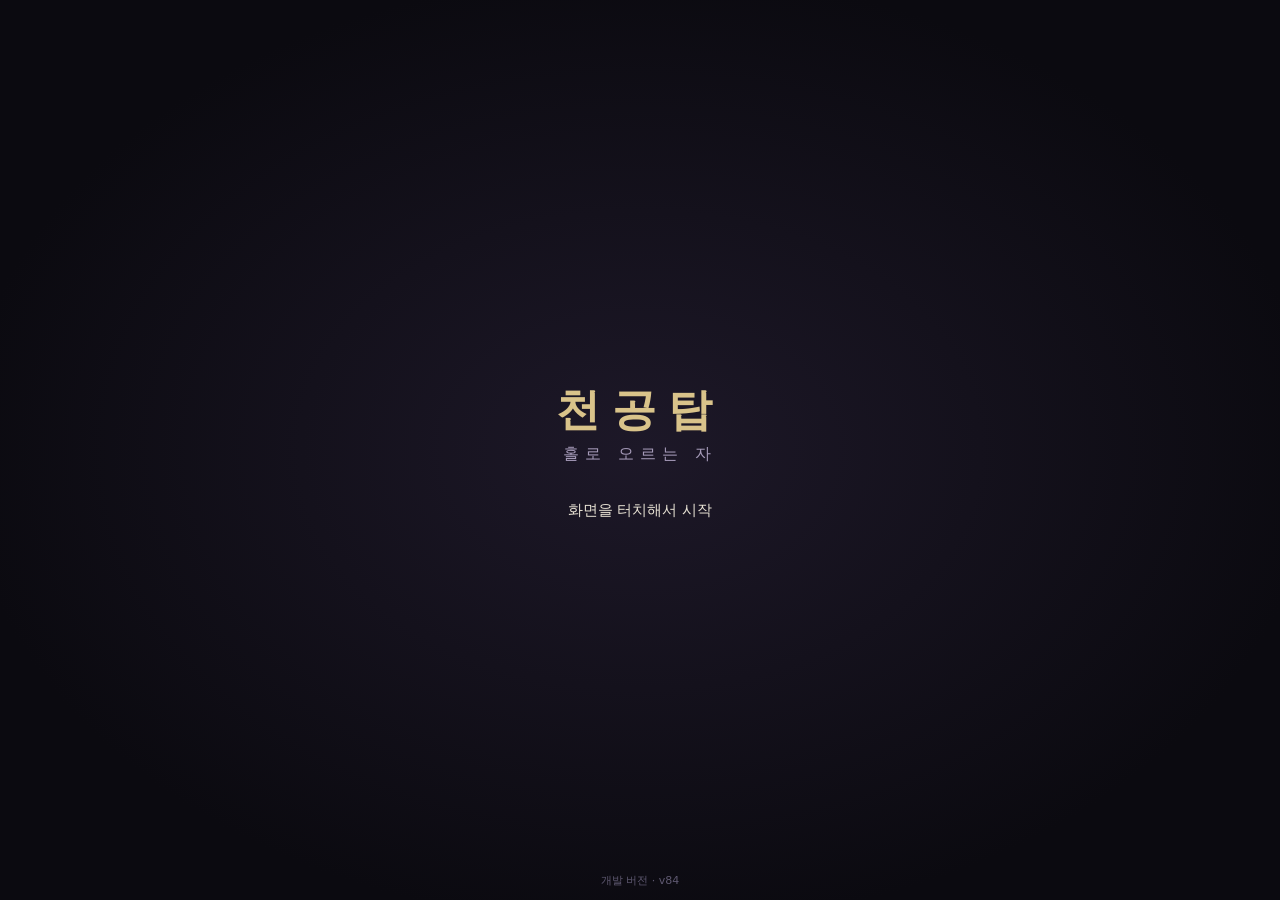
<file: index.html>
<!DOCTYPE html>
<html lang="ko">
<head>
  <meta charset="UTF-8">
  <meta name="viewport" content="width=device-width, initial-scale=1, maximum-scale=1, user-scalable=no, viewport-fit=cover">
  <meta name="theme-color" content="#0b0a10">
  <title>천공탑 — 홀로 오르는 자</title>
  <link rel="stylesheet" href="css/style.css?v=84">
</head>
<body>
  <canvas id="game"></canvas>

  <!-- 상단 UI -->
  <div id="hud">
    <div id="player-hp"><span>HP</span><div class="track"><div class="fill"></div></div></div>
    <button id="btn-debug" type="button">DBG</button>
    <button id="btn-pause" type="button" aria-label="일시정지">Ⅱ</button>
  </div>

  <!-- 보스 이름과 체력 -->
  <div id="mob-count"></div>

  <div id="boss-bar">
    <div class="name"></div>
    <div class="track"><div class="fill"></div></div>
  </div>

  <!-- 터치 조작 버튼 -->
  <div id="controls">
    <!-- 조이스틱: 왼쪽 영역 아무 곳이나 누르면 그 자리에 나타남 -->
    <div id="stick-zone">
      <div id="stick-base"><div id="stick-knob"></div></div>
    </div>
    <div class="pad pad-right">
      <div class="btn small" data-act="dodge">회피</div>
      <div class="btn small" data-act="jump">점프</div>
      <div class="btn big" data-act="attack">공격</div>
      <div class="btn tiny" data-act="heal">회복<b id="potion-count">2</b></div>
      <!-- 스킬 버튼: 장착한 스킬이 있을 때만 보임 (skills.js) -->
      <div class="btn skill hidden" data-act="skill1"><img alt=""><b></b></div>
      <div class="btn skill hidden" data-act="skill2"><img alt=""><b></b></div>
    </div>
  </div>

  <!-- 시작 화면: 첫 터치로 전체화면 전환 -->
  <div id="start">
    <h1>천공탑</h1>
    <p class="sub">홀로 오르는 자</p>
    <p class="tap">화면을 터치해서 시작</p>
    <p class="ver">개발 버전 · v84</p>
  </div>

  <!-- 로비 (탑 입구) -->
  <div id="lobby" class="hidden">
    <div class="lb-bg"></div>
    <div class="lb-top">
      <div class="lb-title">천공탑<small>홀로 오르는 자</small></div>
      <button type="button" class="lb-icon" data-open="settings" aria-label="설정">⚙</button>
    </div>
    <div class="lb-left">
      <canvas id="lb-hero"></canvas>
    </div>
    <div class="lb-hero-info">
      <div id="lb-best"></div>
    </div>
    <div class="lb-climb">
      <div class="lb-floor">
        <button type="button" class="lb-arrow" data-floor="-1" aria-label="아래층">◀</button>
        <div class="lb-floor-info"><b id="lb-fn">1F</b><span id="lb-boss"></span></div>
        <button type="button" class="lb-arrow" data-floor="1" aria-label="위층">▶</button>
      </div>
      <button type="button" id="lb-go">탑 오르기</button>
      <div id="lb-note"></div>
    </div>
    <div class="lb-tabs">
      <button type="button" data-open="equip"><i>⚔</i>장비</button>
      <button type="button" data-open="skills"><i>✦</i>스킬</button>
      <button type="button" data-open="forge" class="locked"><i>⚒</i>강화</button>
      <button type="button" data-open="records"><i>☰</i>기록</button>
    </div>
    <!-- 장비 화면: 가운데 주인공, 왼쪽 무기, 오른쪽 장신구 -->
    <div id="lb-equip" class="hidden">
      <div class="eq-head"><button type="button" class="eq-back">‹ 로비</button><b>장비</b></div>
      <div class="eq-stats"></div>
      <canvas id="eq-hero"></canvas>
      <div class="eq-col left" data-slot="weapon"></div>
      <div class="eq-col right" data-slot="charm"></div>
    </div>
    <div id="lb-panel" class="hidden">
      <div class="lb-panel-box">
        <div class="lb-panel-head"><b></b><button type="button" class="lb-close" aria-label="닫기">✕</button></div>
        <div class="lb-panel-body"></div>
      </div>
    </div>
  </div>

  <!-- 일시정지 -->
  <div id="pause" class="hidden">
    <div class="title">일시정지</div>
    <div class="btns"><button type="button" data-act="resume">계속하기</button><button type="button" class="ghost" data-act="lobby">로비로 나가기</button></div>
  </div>

  <!-- 승리 / 패배 -->
  <div id="result" class="hidden">
    <div class="title"></div>
    <div class="sub"></div>
    <div class="reward hidden"><img alt=""><div><small>새 장비 획득</small><b></b><span>로비의 장비 탭에서 장착할 수 있어요</span></div></div>
    <div class="btns"><button type="button" class="b1"></button><button type="button" class="b2 ghost"></button></div>
  </div>

  <!-- 대화 장면 (talk.js) -->
  <div id="talk" class="hidden">
    <div class="tk-bg"></div>
    <div class="tk-stage"></div>
    <div class="tk-btns"><button type="button" data-tk="auto">자동</button><button type="button" data-tk="skip">건너뛰기 ▶▶</button></div>
    <div class="tk-box"><div class="tk-name"></div><div class="tk-text"></div><i class="tk-next">▼</i></div>
  </div>

  <!-- 보스전 전 시네마틱 영상 (cine.js) -->
  <div id="cine" class="hidden">
    <video playsinline webkit-playsinline preload="none"></video>
    <div class="cine-sub"><small></small><span></span></div>
    <div class="cine-skip">화면을 누르면 건너뛰기</div>
  </div>

  <!-- 세로 화면 안내 -->
  <div id="rotate">
    <div class="phone"></div>
    <p>휴대폰을 가로로 돌려주세요</p>
  </div>

  <!-- 순서 중요: 위에 있는 파일을 아래 파일이 사용함 -->
  <!-- ?v= 숫자: 업데이트할 때마다 올리기 (config.js의 G.VERSION과 같은 숫자) -->
  <script src="js/config.js?v=84"></script>
  <script src="js/save.js?v=84"></script>
  <script src="js/sound.js?v=84"></script>
  <script src="js/items.js?v=84"></script>
  <script src="js/skills.js?v=84"></script>
  <script src="js/input.js?v=84"></script>
  <script src="js/rig.js?v=84"></script>
  <script src="js/render.js?v=84"></script>
  <script src="js/stage.js?v=84"></script>
  <script src="js/effects.js?v=84"></script>
  <script src="js/combat.js?v=84"></script>
  <script src="js/player.js?v=84"></script>
  <script src="js/bosses.js?v=84"></script>
  <script src="js/bossfx.js?v=84"></script>
  <script src="js/boss.js?v=84"></script>
  <script src="js/beast.js?v=84"></script>
  <script src="js/flyer.js?v=84"></script>
  <script src="js/brute.js?v=84"></script>
  <script src="js/pouncer.js?v=84"></script>
  <script src="js/floors.js?v=84"></script>
  <script src="js/mobsprite.js?v=84"></script>
  <script src="js/mobs.js?v=84"></script>
  <script src="js/intro.js?v=84"></script>
  <script src="js/cine.js?v=84"></script>
  <script src="js/talk.js?v=84"></script>
  <script src="js/floor.js?v=84"></script>
  <script src="js/hero3d.js?v=84"></script>
  <script src="js/descent.js?v=84"></script>
  <script src="js/lobby.js?v=84"></script>
  <script src="js/main.js?v=84"></script>
</body>
</html>
</file>
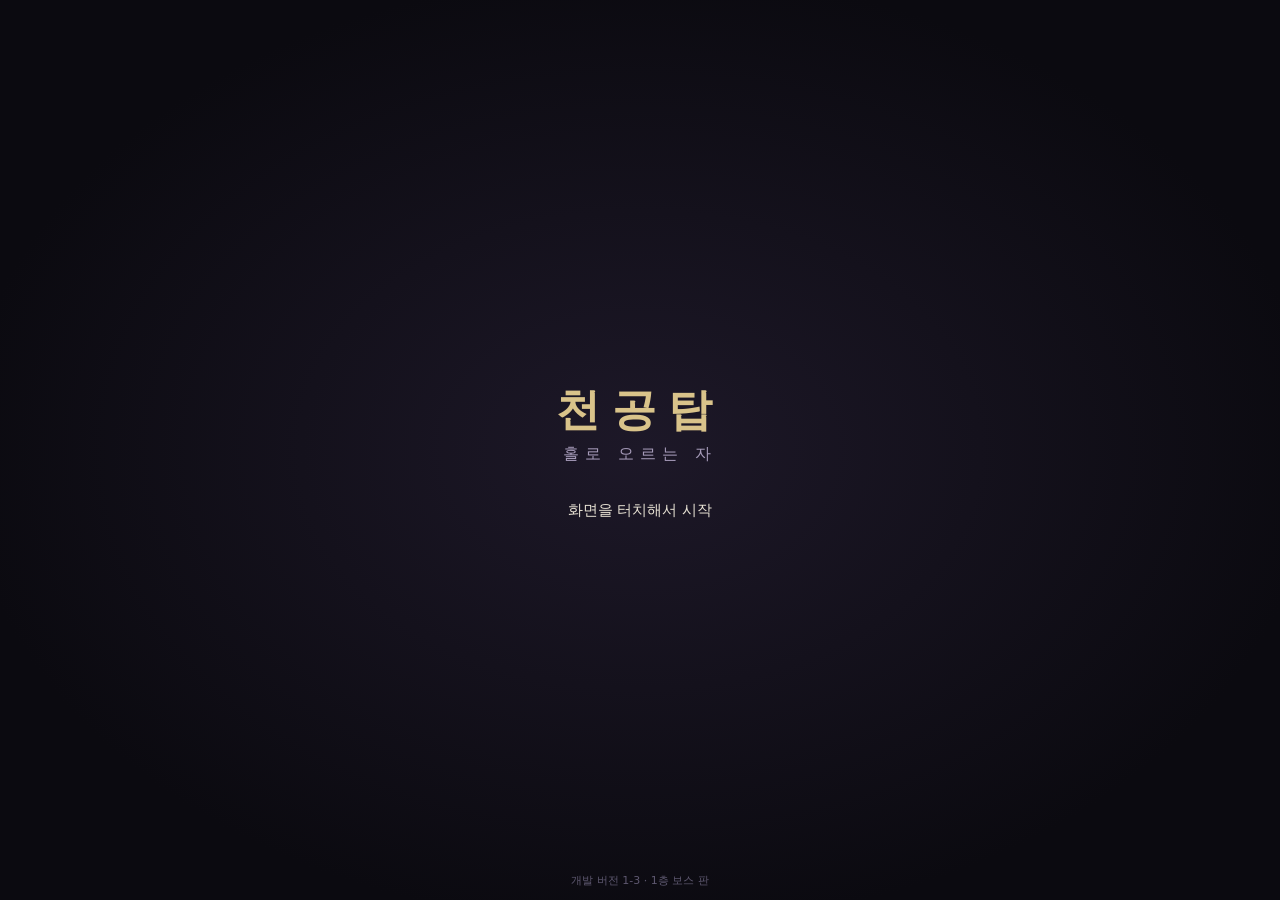
<file: index-7.html>
<!DOCTYPE html>
<html lang="ko">
<head>
  <meta charset="UTF-8">
  <meta name="viewport" content="width=device-width, initial-scale=1, maximum-scale=1, user-scalable=no, viewport-fit=cover">
  <meta name="theme-color" content="#0b0a10">
  <title>천공탑 — 홀로 오르는 자</title>
  <link rel="stylesheet" href="css/style.css">
</head>
<body>
  <canvas id="game"></canvas>

  <!-- 상단 UI -->
  <div id="hud">
    <div id="player-hp"><span>HP</span><div class="track"><div class="fill"></div></div></div>
    <button id="btn-debug" type="button">DBG</button>
  </div>

  <!-- 보스 이름과 체력 -->
  <div id="boss-bar">
    <div class="name"></div>
    <div class="track"><div class="fill"></div></div>
  </div>

  <!-- 터치 조작 버튼 -->
  <div id="controls">
    <!-- 조이스틱: 왼쪽 영역 아무 곳이나 누르면 그 자리에 나타남 -->
    <div id="stick-zone">
      <div id="stick-base"><div id="stick-knob"></div></div>
    </div>
    <div class="pad pad-right">
      <div class="btn small" data-act="dodge">회피</div>
      <div class="btn small" data-act="jump">점프</div>
      <div class="btn big" data-act="attack">공격</div>
      <div class="btn tiny" data-act="heal">회복<b id="potion-count">2</b></div>
    </div>
  </div>

  <!-- 시작 화면: 첫 터치로 전체화면 전환 -->
  <div id="start">
    <h1>천공탑</h1>
    <p class="sub">홀로 오르는 자</p>
    <p class="tap">화면을 터치해서 시작</p>
    <p class="ver">개발 버전 1-3 · 1층 보스 판</p>
  </div>

  <!-- 승리 / 패배 -->
  <div id="result" class="hidden">
    <div class="title"></div>
    <div class="sub"></div>
    <button type="button">다시 도전</button>
  </div>

  <!-- 세로 화면 안내 -->
  <div id="rotate">
    <div class="phone"></div>
    <p>휴대폰을 가로로 돌려주세요</p>
  </div>

  <!-- 순서 중요: 위에 있는 파일을 아래 파일이 사용함 -->
  <script src="js/config.js"></script>
  <script src="js/input.js"></script>
  <script src="js/rig.js"></script>
  <script src="js/render.js"></script>
  <script src="js/stage.js"></script>
  <script src="js/effects.js"></script>
  <script src="js/combat.js"></script>
  <script src="js/player.js"></script>
  <script src="js/bosses.js"></script>
  <script src="js/boss.js"></script>
  <script src="js/main.js"></script>
</body>
</html>
</file>
<file: css/style.css>
* { margin: 0; padding: 0; box-sizing: border-box; }

html, body {
  width: 100%; height: 100%;
  overflow: hidden;
  background: #0b0a10;
  color: #e8e2d4;
  font-family: system-ui, -apple-system, "Noto Sans KR", sans-serif;
  /* 모바일 제스처(확대, 당겨서 새로고침, 길게 눌러 선택) 막기 */
  touch-action: none;
  -webkit-user-select: none; user-select: none;
  -webkit-touch-callout: none;
  -webkit-tap-highlight-color: transparent;
  overscroll-behavior: none;
}

#game { position: fixed; inset: 0; width: 100%; height: 100%; display: block; }

/* ---------- 상단 UI ---------- */
#hud {
  position: fixed; top: 0; left: 0; right: 0;
  display: flex; justify-content: space-between; align-items: center;
  padding: max(10px, env(safe-area-inset-top)) max(16px, env(safe-area-inset-right)) 0 max(16px, env(safe-area-inset-left));
  pointer-events: none;
}
#player-hp { display: flex; align-items: center; gap: 6px; }
#player-hp span { font: 700 11px monospace; color: #d9c38a; text-shadow: 0 1px 3px #000; }
#player-hp .track {
  width: 130px; height: 8px; border-radius: 4px; overflow: hidden;
  background: rgba(0, 0, 0, .55); border: 1px solid rgba(217, 195, 138, .45);
}
#player-hp .fill { height: 100%; width: 100%; background: linear-gradient(90deg, #3fae6a, #8fe08a); transition: width .15s; }
#btn-debug {
  pointer-events: auto;
  font: 600 11px monospace; color: #9a94a8;
  background: rgba(20, 18, 28, .6); border: 1px solid #3a3548;
  border-radius: 6px; padding: 6px 9px;
}
#btn-debug.on { color: #7fffb0; border-color: #7fffb0; }
#btn-debug { margin-left: auto; }
#btn-pause {
  pointer-events: auto; margin-left: 8px;
  font: 800 13px system-ui, sans-serif; color: #d9c38a;
  background: rgba(20, 18, 28, .6); border: 1px solid rgba(217, 195, 138, .45);
  border-radius: 6px; width: 34px; height: 28px;
}

/* ---------- 보스 체력 ---------- */
#boss-bar {
  position: fixed; top: max(8px, env(safe-area-inset-top)); left: 50%;
  transform: translateX(-50%);
  width: min(46vw, 420px);
  pointer-events: none; text-align: center;
}
#boss-bar .name {
  font-size: 13px; font-weight: 700; letter-spacing: 3px;
  color: #f2d9a6; text-shadow: 0 1px 4px #000;
}
#boss-bar .track {
  margin-top: 4px; height: 7px; border-radius: 4px;
  background: rgba(0, 0, 0, .55); border: 1px solid rgba(242, 217, 166, .4);
  overflow: hidden;
}
#boss-bar .fill {
  height: 100%; width: 100%;
  background: linear-gradient(90deg, #b8462e, #f0a050);
}

/* ---------- 보스 등장 연출 중: 화면 위 버튼·체력 막대 숨김 ---------- */
#hud, #controls, #boss-bar, #mob-count { transition: opacity .35s; }
body.cine #hud, body.cine #controls, body.cine #boss-bar, body.cine #mob-count { opacity: 0; }

/* ---------- 몹 구간: 남은 적 ---------- */
#mob-count {
  position: fixed; top: max(10px, env(safe-area-inset-top)); left: 50%;
  transform: translateX(-50%);
  pointer-events: none; text-align: center;
  font-size: 13px; font-weight: 700; letter-spacing: 3px;
  color: #f2d9a6; text-shadow: 0 1px 4px #000;
}

/* ---------- 터치 버튼 ---------- */
#controls { position: fixed; inset: 0; pointer-events: none; }
.pad {
  position: absolute;
  bottom: max(14px, env(safe-area-inset-bottom));
  display: flex; align-items: flex-end; gap: 12px;
}
.pad-right { right: max(18px, env(safe-area-inset-right)); }
/* 오른쪽 버튼 배치: 공격(오른쪽 아래, 크게), 점프(공격 왼쪽), 회피(그 위) */
.pad-right { width: 172px; height: 172px; display: block; }
.pad-right .btn { position: absolute; }
.pad-right [data-act="attack"] { right: 0; bottom: 0; margin: 0; }
.pad-right [data-act="jump"]   { right: 96px; bottom: 6px; }
.pad-right [data-act="dodge"]  { right: 68px; bottom: 96px; }
.pad-right [data-act="heal"]   { right: 0; bottom: 104px; }
.btn.tiny { width: 50px; height: 50px; font-size: 12px; flex-direction: column; line-height: 1.1; border-color: rgba(120, 220, 140, .5); }
.btn.tiny b { font-size: 13px; color: #9df0a8; }
/* 스킬 버튼: 회복 위 (1번), 회피 위 (2번). 쿨타임 동안 어둡게 덮이고 남은 초가 보임 */
.pad-right [data-act="skill1"] { right: 2px; bottom: 166px; }
.pad-right [data-act="skill2"] { right: 64px; bottom: 172px; }
.btn.skill { width: 54px; height: 54px; overflow: hidden; border-color: rgba(140, 200, 255, .55); background: rgba(20, 26, 38, .55); }
.btn.skill.hidden { display: none; }
.btn.skill img { width: 86%; height: 86%; object-fit: contain; pointer-events: none; }
.btn.skill::after {
  content: ''; position: absolute; inset: 0; border-radius: 50%; pointer-events: none;
  background: conic-gradient(rgba(0,0,0,.68) calc(var(--cd, 0) * 360deg), transparent 0);
}
.btn.skill b { position: absolute; z-index: 1; font-size: 16px; color: #fff; text-shadow: 0 1px 3px #000; pointer-events: none; }
.btn.skill:not(.cooling) { box-shadow: 0 0 10px rgba(120, 200, 255, .35); }
.btn.empty { opacity: .3; }

.btn {
  pointer-events: auto;
  display: flex; align-items: center; justify-content: center;
  border-radius: 50%;
  background: rgba(30, 27, 40, .45);
  border: 2px solid rgba(217, 195, 138, .35);
  color: rgba(232, 226, 212, .85);
  font-weight: 700;
  transition: transform .05s, background .05s;
}
.btn.small { width: 64px; height: 64px; font-size: 14px; }
.btn.big   { width: 84px; height: 84px; font-size: 17px; margin-bottom: 10px; }
.btn.on    { background: rgba(217, 195, 138, .35); transform: scale(.93); }
/* 아직 작동하지 않는 버튼 (다음 단계에서 연결) */
.btn.soon  { opacity: .35; }

/* ---------- 조이스틱 ---------- */
/* 누를 수 있는 영역: 화면 왼쪽 45%, 위쪽 HUD 아래부터 */
#stick-zone {
  position: absolute; left: 0; bottom: 0;
  width: 45%; top: 60px;
  pointer-events: auto;
}
#stick-base {
  position: absolute;
  width: 120px; height: 120px; margin: -60px 0 0 -60px; /* 중심 기준 위치 */
  border-radius: 50%;
  background: rgba(30, 27, 40, .35);
  border: 2px solid rgba(217, 195, 138, .3);
  opacity: .5;
  transition: opacity .1s;
}
#stick-base.active { opacity: 1; }
#stick-knob {
  position: absolute; left: 50%; top: 50%;
  width: 52px; height: 52px; margin: -26px 0 0 -26px;
  border-radius: 50%;
  background: rgba(217, 195, 138, .45);
  border: 2px solid rgba(217, 195, 138, .7);
}

/* ---------- 시작 화면 ---------- */
#start {
  position: fixed; inset: 0;
  display: flex; flex-direction: column; align-items: center; justify-content: center;
  background: radial-gradient(ellipse at center, #1d1828 0%, #0b0a10 75%);
  z-index: 10;
}
#start h1 { font-size: 44px; letter-spacing: 12px; color: #d9c38a; font-weight: 800; }
#start .sub { margin-top: 4px; letter-spacing: 6px; color: #a59ab8; }
#start .tap { margin-top: 36px; font-size: 15px; animation: blink 1.4s infinite; }
#start .ver { position: absolute; bottom: 12px; font-size: 11px; color: #5e5870; }
#start.hidden { display: none; }
@keyframes blink { 50% { opacity: .3; } }

/* ---------- 승리 / 패배 ---------- */
#result {
  position: fixed; inset: 0; z-index: 15;
  display: flex; flex-direction: column; align-items: center; justify-content: center; gap: 10px;
  background: rgba(8, 6, 12, .62);
}
#result.hidden { display: none; }
#result .title { font-size: 40px; font-weight: 800; letter-spacing: 10px; color: #f2d9a6; text-shadow: 0 2px 12px #000; }
#result .sub { font-size: 15px; color: #cfc6dd; }
#result button, #pause button {
  margin-top: 14px; padding: 12px 30px; border-radius: 24px;
  font: 700 16px system-ui, sans-serif; color: #1a1420;
  background: #d9c38a; border: 1px solid #d9c38a;
}
#result .btns, #pause .btns { display: flex; gap: 12px; }
#result .reward {
  display: flex; align-items: center; gap: 14px; margin-top: 6px; padding: 10px 18px 10px 12px; border-radius: 12px;
  background: rgba(10, 14, 10, .75); border: 1px solid rgba(157, 240, 122, .5);
  box-shadow: 0 0 24px rgba(120, 220, 100, .25); animation: rwin .6s cubic-bezier(.2,.9,.3,1.3) both .3s;
}
#result .reward.hidden { display: none; }
#result .reward img { width: 150px; height: auto; filter: drop-shadow(0 0 8px rgba(140, 255, 120, .5)); }
#result .reward small { display: block; font-size: 11px; letter-spacing: 3px; color: #9df07a; }
#result .reward b { display: block; font-size: 18px; color: #fff; margin: 2px 0; }
#result .reward span { font-size: 11.5px; color: #a9a2b6; }
@keyframes rwin { from { opacity: 0; transform: scale(.85); } }
#result button.ghost, #pause button.ghost { background: rgba(0, 0, 0, .35); color: #d9c38a; }

/* ---------- 일시정지 ---------- */
#pause {
  position: fixed; inset: 0; z-index: 15;
  display: flex; flex-direction: column; align-items: center; justify-content: center; gap: 10px;
  background: rgba(8, 6, 12, .7);
}
#pause.hidden { display: none; }
#pause .title { font-size: 30px; font-weight: 800; letter-spacing: 10px; color: #f2d9a6; }

/* ---------- 로비 (탑 입구) ---------- */
body.in-lobby #hud, body.in-lobby #controls, body.in-lobby #boss-bar, body.in-lobby #mob-count { display: none; }
#lobby { position: fixed; inset: 0; z-index: 9; background: #070809; overflow: hidden; }
#lobby.hidden { display: none; }
.lb-bg {
  position: absolute; inset: 0;
  background: url(../assets/world/lobby.jpg?v=36) center 78% / cover no-repeat;
  filter: brightness(.88) saturate(1.05);
}
#lobby::after {          /* 글자가 잘 보이게: 위쪽 살짝, 아래쪽 바닥은 어둡게 */
  content: ''; position: absolute; inset: 0; pointer-events: none;
  background:
    linear-gradient(rgba(0,0,0,.28), transparent 22%),
    linear-gradient(transparent 58%, rgba(6,8,10,.78) 100%),
    radial-gradient(ellipse 80% 90% at 40% 45%, transparent 55%, rgba(0,0,0,.35) 100%);
}
#lobby > * { position: absolute; z-index: 1; }
#lobby > .lb-bg { z-index: 0; }
.lb-top {
  top: max(12px, env(safe-area-inset-top)); left: max(20px, env(safe-area-inset-left)); right: max(20px, env(safe-area-inset-right));
  display: flex; justify-content: space-between; align-items: flex-start;
}
.lb-title { font: 800 24px serif; letter-spacing: 10px; color: #fff3d6; text-shadow: 0 2px 10px rgba(0,0,0,.7); }
.lb-title small { display: block; font: 600 10px system-ui, sans-serif; letter-spacing: 5px; color: #e8e4f0; margin-top: 2px; text-shadow: 0 1px 6px rgba(0,0,0,.8); }
.lb-icon {
  width: 38px; height: 38px; border-radius: 50%; font-size: 18px; color: #d9c38a;
  background: rgba(10, 10, 12, .55); border: 1px solid rgba(217, 195, 138, .35);
}
.lb-left { left: 4%; top: 70px; bottom: 0; width: 40%; display: flex; flex-direction: column; align-items: center; }
.lb-left::before {       /* 주인공 발밑 그림자 (풀밭 위에 서 있게) */
  content: ''; position: absolute; left: 50%; bottom: 3%; width: 46%; height: 26px; transform: translateX(-50%);
  background: radial-gradient(ellipse at center, rgba(0, 0, 0, .45), transparent 70%);
}
#lb-hero { flex: 1; width: 100%; min-height: 0; touch-action: none; position: relative; }
.lb-hero-info {     /* 제목 아래: 최고층, 능력치 */
  top: calc(max(12px, env(safe-area-inset-top)) + 58px); left: max(20px, env(safe-area-inset-left));
}
#lb-best { font: 700 13px system-ui, sans-serif; letter-spacing: 3px; color: #f0d79e; text-shadow: 0 1px 4px #000; }
.lb-climb {
  right: max(5%, env(safe-area-inset-right)); top: 50%; transform: translateY(-60%);
  width: min(40vw, 330px); padding: 16px 18px 14px; text-align: center;
  background: linear-gradient(rgba(16, 17, 15, .82), rgba(9, 9, 11, .9));
  border: 1px solid rgba(230, 205, 146, .32); border-radius: 14px;
  box-shadow: 0 10px 40px rgba(0, 0, 0, .6), inset 0 1px 0 rgba(255, 240, 200, .08);
}
.lb-floor { display: flex; align-items: center; justify-content: space-between; gap: 8px; }
.lb-arrow {
  width: 36px; height: 36px; flex: none; border-radius: 50%; font-size: 13px; color: #e6cd92;
  background: transparent; border: 1px solid rgba(230, 205, 146, .4);
}
.lb-arrow.off { opacity: .18; pointer-events: none; }
.lb-floor-info b { display: block; font: 900 42px/1 serif; letter-spacing: 2px; color: #fff; text-shadow: 0 2px 10px rgba(0,0,0,.6); }
.lb-floor-info span { display: block; margin-top: 6px; font-size: 12px; letter-spacing: 1px; color: #cfc6b0; }
#lb-go {
  width: 100%; margin-top: 14px; padding: 13px 0; border-radius: 10px; border: none;
  font: 800 17px system-ui, sans-serif; letter-spacing: 6px; color: #1b1308;
  background: linear-gradient(#f3da9e, #c0904a);
  box-shadow: 0 0 18px rgba(240, 200, 120, .3);
  animation: lbglow 2.4s ease-in-out infinite;
}
#lb-go:active { transform: scale(.97); }
@keyframes lbglow { 50% { box-shadow: 0 0 28px rgba(240, 200, 120, .55); } }
#lb-note { margin-top: 9px; font-size: 11.5px; color: #9e98ab; }
.lb-tabs {
  bottom: max(12px, env(safe-area-inset-bottom)); right: max(5%, env(safe-area-inset-right));
  width: min(40vw, 330px); display: flex; gap: 8px;
}
.lb-tabs button {
  flex: 1; height: 52px; border-radius: 10px; font: 700 12px system-ui, sans-serif; color: #e8e2d4;
  background: rgba(14, 14, 16, .72); border: 1px solid rgba(230, 205, 146, .22);
  display: flex; flex-direction: column; align-items: center; justify-content: center; gap: 2px;
}
.lb-tabs button i { font-style: normal; font-size: 17px; color: #e6cd92; }
.lb-tabs button.locked { opacity: .45; }
/* ---------- 장비 화면 (로비 안) ---------- */
#lb-equip {
  inset: 0; z-index: 4;
  background:
    radial-gradient(ellipse 34% 60% at 50% 62%, rgba(230, 205, 146, .14), transparent 70%),
    linear-gradient(rgba(6, 8, 12, .82), rgba(4, 5, 8, .92));
}
#lb-equip.hidden { display: none; }
#lobby.eq-open > :not(.lb-bg):not(#lb-equip):not(#lb-panel) { visibility: hidden; }   /* 장비 화면 뒤 로비 글자·버튼 숨김 */
#lobby.eq-open .lb-bg { filter: brightness(.5) saturate(.8) blur(3px); }
#lb-equip > * { position: absolute; }
.eq-head { top: max(12px, env(safe-area-inset-top)); left: max(16px, env(safe-area-inset-left)); display: flex; align-items: center; gap: 14px; z-index: 2; }
.eq-head b { font: 800 18px system-ui, sans-serif; letter-spacing: 8px; color: #e6cd92; }
.eq-back {
  padding: 7px 14px; border-radius: 18px; font: 700 13px system-ui, sans-serif; color: #e8e2d4;
  background: rgba(255, 255, 255, .06); border: 1px solid rgba(255, 255, 255, .18);
}
.eq-stats { top: max(14px, env(safe-area-inset-top)); left: 50%; transform: translateX(-50%); display: flex; gap: 8px; z-index: 2; }
.eq-stats div {
  min-width: 74px; padding: 5px 12px; border-radius: 10px; text-align: center;
  background: rgba(0, 0, 0, .45); border: 1px solid rgba(230, 205, 146, .25);
}
.eq-stats span { display: block; font-size: 10px; letter-spacing: 2px; color: #a9a2b6; }
.eq-stats b { font-size: 17px; color: #fff; }
.eq-stats small { margin-left: 3px; font-size: 11px; color: #9df07a; }
#eq-hero { left: 30%; right: 30%; top: 60px; bottom: 0; width: 40%; height: calc(100% - 60px); touch-action: none; }
.eq-col {
  top: 64px; bottom: 12px; width: 28%; display: flex; flex-direction: column; gap: 8px; z-index: 1;
}
.eq-col.left { left: max(16px, env(safe-area-inset-left)); }
.eq-col.right { right: max(16px, env(safe-area-inset-right)); }
.eq-slot {
  position: relative; flex: none; padding: 10px 12px 9px; border-radius: 12px; text-align: center;
  background: rgba(14, 15, 17, .82); border: 1px solid rgba(230, 205, 146, .4); color: #f1ead8;
  display: flex; flex-direction: column; align-items: center; gap: 4px;
}
.eq-slot.open { border-color: rgba(230, 205, 146, .8); box-shadow: 0 0 16px rgba(230, 205, 146, .2); }
.eq-slot small { font-size: 10.5px; letter-spacing: 4px; color: #e6cd92; }
.eq-slot img { width: 92%; height: 34px; object-fit: contain; filter: drop-shadow(0 0 6px rgba(140, 255, 120, .3)); }
.eq-slot > i { font-style: normal; font-size: 24px; color: rgba(230, 205, 146, .5); line-height: 34px; }
.eq-slot b { font-size: 14px; }
.eq-slot em { font-style: normal; font-size: 10.5px; color: #8f8a9c; }
.eq-list {
  flex: 1; min-height: 0; overflow-y: auto; touch-action: pan-y; display: flex; flex-direction: column; gap: 6px;
  padding: 6px; border-radius: 12px; background: rgba(10, 11, 13, .7); border: 1px solid rgba(255, 255, 255, .08);
}
.eq-list.hidden { display: none; }
.eq-row {
  display: flex; align-items: center; gap: 10px; padding: 8px; border-radius: 9px; text-align: left; color: #e8e2d4;
  background: rgba(255, 255, 255, .04); border: 1px solid transparent;
}
.eq-row.on { border-color: rgba(157, 240, 122, .55); background: rgba(120, 220, 100, .07); }
.eq-row img { width: 74px; flex: none; object-fit: contain; }
.eq-row div { min-width: 0; }
.eq-row b { display: block; font-size: 13px; }
.eq-row b i { font-style: normal; font-size: 10px; color: #9df07a; margin-left: 4px; }
.eq-row span { display: block; margin-top: 2px; font-size: 11px; color: #9df07a; line-height: 1.35; }
.eq-row p { margin-top: 3px; font-size: 10.5px; color: #8f8a9c; line-height: 1.4; }
.eq-empty { padding: 18px 6px; text-align: center; font-size: 12.5px; color: #a9a2b6; }
.eq-empty span { font-size: 11px; color: #6f6a7c; }

#lb-panel { inset: 0; z-index: 5; display: flex; align-items: center; justify-content: center; background: rgba(0, 0, 0, .58); }
#lb-panel.hidden { display: none; }
.lb-panel-box {
  width: min(560px, 86vw); max-height: 84vh; overflow: auto; padding: 14px 18px 16px;
  background: rgba(17, 17, 19, .97); border: 1px solid rgba(230, 205, 146, .3); border-radius: 14px;
  touch-action: pan-y;
}
.lb-panel-head { display: flex; justify-content: space-between; align-items: center; margin-bottom: 12px; }
.lb-panel-head b { font: 800 17px system-ui, sans-serif; letter-spacing: 6px; color: #e6cd92; }
.lb-close { width: 32px; height: 32px; border-radius: 50%; color: #cfc6b0; background: transparent; border: 1px solid rgba(255,255,255,.18); }
.lb-stats { display: flex; gap: 10px; margin-bottom: 12px; }
.lb-stats div { flex: 1; padding: 8px 0; border-radius: 10px; text-align: center; background: rgba(255, 255, 255, .05); }
.lb-stats span { display: block; font-size: 11px; letter-spacing: 2px; color: #a9a2b6; }
.lb-stats b { font-size: 18px; color: #fff; }
.lb-slots { display: flex; gap: 12px; }
.lb-slot {
  flex: 1; padding: 14px 10px; border-radius: 10px; text-align: center;
  border: 1px dashed rgba(255, 255, 255, .2); color: #8f8a9c;
  display: flex; flex-direction: column; gap: 4px; align-items: center;
}
.lb-slot.on { border: 1px solid rgba(230, 205, 146, .55); color: #f1ead8; background: rgba(230, 205, 146, .06); }
.lb-slot i { font-style: normal; font-size: 22px; color: #e6cd92; }
.lb-slot img { width: 84%; max-width: 150px; height: 30px; object-fit: contain; filter: drop-shadow(0 0 6px rgba(140, 255, 120, .35)); }
.lb-stats small { font-size: 11px; color: #9df07a; }
.lb-items { margin-top: 12px; display: flex; flex-direction: column; gap: 8px; }
.lb-item { display: flex; align-items: center; gap: 12px; padding: 10px 12px; border-radius: 10px; background: rgba(255,255,255,.04); border: 1px solid rgba(255,255,255,.08); }
.lb-item.on { border-color: rgba(157, 240, 122, .5); background: rgba(120, 220, 100, .06); }
.lb-item > img { width: 120px; flex: none; object-fit: contain; filter: drop-shadow(0 0 6px rgba(140, 255, 120, .35)); }
.lb-item-info { flex: 1; min-width: 0; }
.lb-item-info b { font-size: 15px; color: #fff; }
.lb-item-info small { margin-left: 8px; font-size: 11px; color: #8f8a9c; }
.lb-item-info p { margin-top: 4px; font-size: 12px; line-height: 1.45; }
.lb-item-info em { font-style: normal; color: #9df07a; margin-right: 10px; }
.lb-item-info em.sp { color: #c9e8b4; }
.lb-item-info .desc { color: #8f8a9c; font-size: 11.5px; }
.lb-item .lb-btn { margin: 0; flex: none; padding: 9px 16px; }
.lb-btn.gold { color: #1b1308; background: linear-gradient(#f3da9e, #c0904a); border-color: transparent; }
.lb-slot b { font-size: 11px; letter-spacing: 3px; color: #a9a2b6; }
.lb-slot span { font-size: 13.5px; }
.lb-hint { margin-top: 12px; text-align: center; font-size: 12.5px; color: #9d97ab; line-height: 1.5; }
.lb-hint.big { font-size: 16px; padding: 18px 0; }
.lb-table { width: 100%; border-collapse: collapse; font-size: 13px; }
.lb-table th { font-weight: 600; font-size: 11px; color: #8f8a9c; text-align: left; padding: 4px 6px; border-bottom: 1px solid rgba(255,255,255,.1); }
.lb-table td { padding: 7px 6px; color: #8f8a9c; border-bottom: 1px solid rgba(255,255,255,.05); }
.lb-table tr.done td { color: #f1ead8; }
.lb-table tr.done td:nth-child(3) { color: #8fe08a; }
.lb-btn { display: block; margin: 6px auto 0; padding: 11px 22px; border-radius: 10px; font: 700 14px system-ui, sans-serif; }
.lb-vol { display: flex; align-items: center; gap: 12px; margin: 4px 6px 10px; font-size: 13px; color: #cfc6b0; }
.lb-vol span { width: 52px; }
.lb-vol input { flex: 1; accent-color: #d9c38a; touch-action: pan-x; }
.lb-btn { color: #e6cd92; background: transparent; border: 1px solid rgba(230, 205, 146, .45); }
.lb-btn.danger { color: #ff8a7a; background: transparent; border: 1px solid rgba(255, 120, 100, .55); }

/* ---------- 세로 화면 안내 ---------- */
#rotate {
  position: fixed; inset: 0; z-index: 20;
  display: none; flex-direction: column; align-items: center; justify-content: center; gap: 18px;
  background: #0b0a10; font-size: 16px;
}
#rotate .phone {
  width: 44px; height: 76px; border: 3px solid #d9c38a; border-radius: 8px;
  animation: turn 1.8s ease-in-out infinite;
}
@keyframes turn { 0%, 30% { transform: rotate(0); } 60%, 100% { transform: rotate(-90deg); } }
@media (orientation: portrait) { #rotate { display: flex; } }

/* ---------- 보스전 전 시네마틱 영상 (cine.js) ---------- */
#cine { position: fixed; inset: 0; z-index: 40; background: #000; }
#cine.hidden { display: none; }
#cine video { width: 100%; height: 100%; object-fit: cover; display: block; }
#cine .cine-sub {
  position: absolute; left: 50%; bottom: 9%; transform: translate(-50%, 8px);
  width: min(86%, 760px); text-align: center; opacity: 0;
  transition: opacity .35s, transform .35s; pointer-events: none;
}
#cine .cine-sub.on { opacity: 1; transform: translate(-50%, 0); }
#cine .cine-sub small { display: block; font-size: 12px; letter-spacing: 4px; color: #e8c47a; margin-bottom: 6px; text-shadow: 0 1px 6px #000; }
#cine .cine-sub span {
  display: inline-block; padding: 8px 18px; font-size: 19px; font-weight: 600; line-height: 1.45; color: #f4f1ea;
  background: linear-gradient(90deg, rgba(0,0,0,0), rgba(0,0,0,.55) 15%, rgba(0,0,0,.55) 85%, rgba(0,0,0,0));
  text-shadow: 0 2px 8px #000;
}
#cine .cine-skip { position: absolute; right: 18px; top: 14px; font-size: 11px; color: rgba(255,255,255,.45); letter-spacing: 1px; }

/* ---------- 대화 장면 (talk.js) ---------- */
#talk { position: fixed; inset: 0; z-index: 40; overflow: hidden; background: #05070b; user-select: none; -webkit-user-select: none; }
#talk.hidden { display: none; }
#talk .tk-bg { position: absolute; inset: -2%; background: center / cover no-repeat; filter: brightness(.55) saturate(.9); }
#talk .tk-stage { position: absolute; inset: 0; pointer-events: none; }
#talk .tk-char {
  position: absolute; bottom: 0; opacity: 0; filter: brightness(.42);
  transition: opacity .45s, filter .3s, transform .45s; will-change: transform, filter;
}
#talk .tk-char.in { opacity: 1; }
#talk .tk-char.speak { filter: brightness(1) drop-shadow(0 0 18px rgba(0,0,0,.6)); }
/* 화면 뒤쪽의 거대한 보스: 가운데에서 살짝 왼쪽, 대화창 위로 크게 */
/* --fx: -1 이면 좌우 뒤집음 (cast의 flip: true) */
#talk .tk-char.back { left: 60%; bottom: 20%; height: 80%; transform: translate(-50%, 12px) scale(.98) scaleX(var(--fx, 1)); }
#talk .tk-char.back.in { transform: translate(-50%, 0) scale(1) scaleX(var(--fx, 1)); }
#talk .tk-char.back.speak { transform: translate(-50%, 0) scale(1.03) scaleX(var(--fx, 1)); }
#talk .tk-char.left  { left: 2%;  height: 96%; transform: translateX(-30px) scaleX(var(--fx, 1)); }
#talk .tk-char.right { right: 2%; height: 96%; transform: translateX(30px) scaleX(var(--fx, 1)); }
#talk .tk-char.left.in, #talk .tk-char.right.in { transform: translateX(0) scaleX(var(--fx, 1)); }
#talk .tk-char.left.speak, #talk .tk-char.right.speak { transform: translateY(-6px) scaleX(var(--fx, 1)); }
#talk .tk-char.flip { --fx: -1; }
#talk .tk-box {
  position: absolute; left: 50%; bottom: 4%; transform: translateX(-50%);
  width: min(88%, 860px); min-height: 92px; padding: 22px 30px 18px; box-sizing: border-box;
  background: linear-gradient(180deg, rgba(12,14,20,.88), rgba(6,7,11,.94));
  border: 1px solid rgba(232,196,122,.45); border-radius: 6px;
  box-shadow: 0 8px 30px rgba(0,0,0,.6), inset 0 0 0 1px rgba(255,255,255,.04);
}
#talk .tk-name {
  position: absolute; top: -15px; left: 26px; padding: 4px 16px;
  font-size: 13px; font-weight: 700; letter-spacing: 2px; color: #1a1209;
  background: linear-gradient(180deg, #f1d590, #c49a4e); border-radius: 3px; box-shadow: 0 2px 8px rgba(0,0,0,.5);
}
#talk .tk-box.right .tk-name { left: auto; right: 26px; }
#talk .tk-name.none { display: none; }
#talk .tk-text { font-size: 18px; line-height: 1.6; color: #efeae0; min-height: 1.6em; white-space: pre-line; text-shadow: 0 1px 3px #000; }
#talk .tk-next { position: absolute; right: 16px; bottom: 8px; font-size: 11px; font-style: normal; color: #e8c47a; opacity: 0; }
#talk .tk-box.ready .tk-next { opacity: 1; animation: tkBob .9s ease-in-out infinite; }
@keyframes tkBob { 50% { transform: translateY(3px); } }
#talk .tk-btns { position: absolute; top: 12px; right: 14px; display: flex; gap: 8px; z-index: 2; }
#talk .tk-btns button {
  font: inherit; font-size: 12px; padding: 6px 12px; color: #d9d2c2; background: rgba(0,0,0,.45);
  border: 1px solid rgba(232,196,122,.35); border-radius: 14px;
}
#talk .tk-btns button.on { color: #1a1209; background: #e8c47a; }
#talk.shake { animation: tkShake .45s; }
@keyframes tkShake { 15% { transform: translate(-8px, 4px); } 30% { transform: translate(7px, -5px); } 45% { transform: translate(-5px, 3px); } 60% { transform: translate(4px, -2px); } 80% { transform: translate(-2px, 1px); } }
#talk.flash::after { content: ''; position: absolute; inset: 0; background: rgba(170,215,255,.85); pointer-events: none; animation: tkFlash .7s forwards; }
@keyframes tkFlash { to { opacity: 0; } }

/* ---------- 로비 스킬 창 ---------- */
.lb-slot img.sk { width: 34px; height: 34px; object-fit: contain; filter: drop-shadow(0 0 6px rgba(120, 200, 255, .45)); }
.lb-skills { display: flex; flex-direction: column; gap: 8px; margin-top: 12px; }
.lb-skill {
  display: flex; align-items: center; gap: 12px; width: 100%; text-align: left; padding: 8px 12px;
  font: inherit; color: #e8e2d4; background: rgba(255,255,255,.04); border: 1px solid rgba(230,205,146,.2); border-radius: 8px;
}
.lb-skill.on { border-color: rgba(120, 200, 255, .6); background: rgba(120, 200, 255, .08); }
.lb-skill img { width: 46px; height: 46px; flex: none; object-fit: contain; }
.lb-skill div { flex: 1; display: flex; flex-direction: column; gap: 2px; }
.lb-skill b { font-size: 14px; }
.lb-skill small { font-size: 11px; color: #a9a2b6; }
.lb-skill span { font-size: 12px; color: #cfc8b8; line-height: 1.4; }
.lb-skill em { font-style: normal; font-size: 12px; color: #9fd4ff; flex: none; }
</file>
